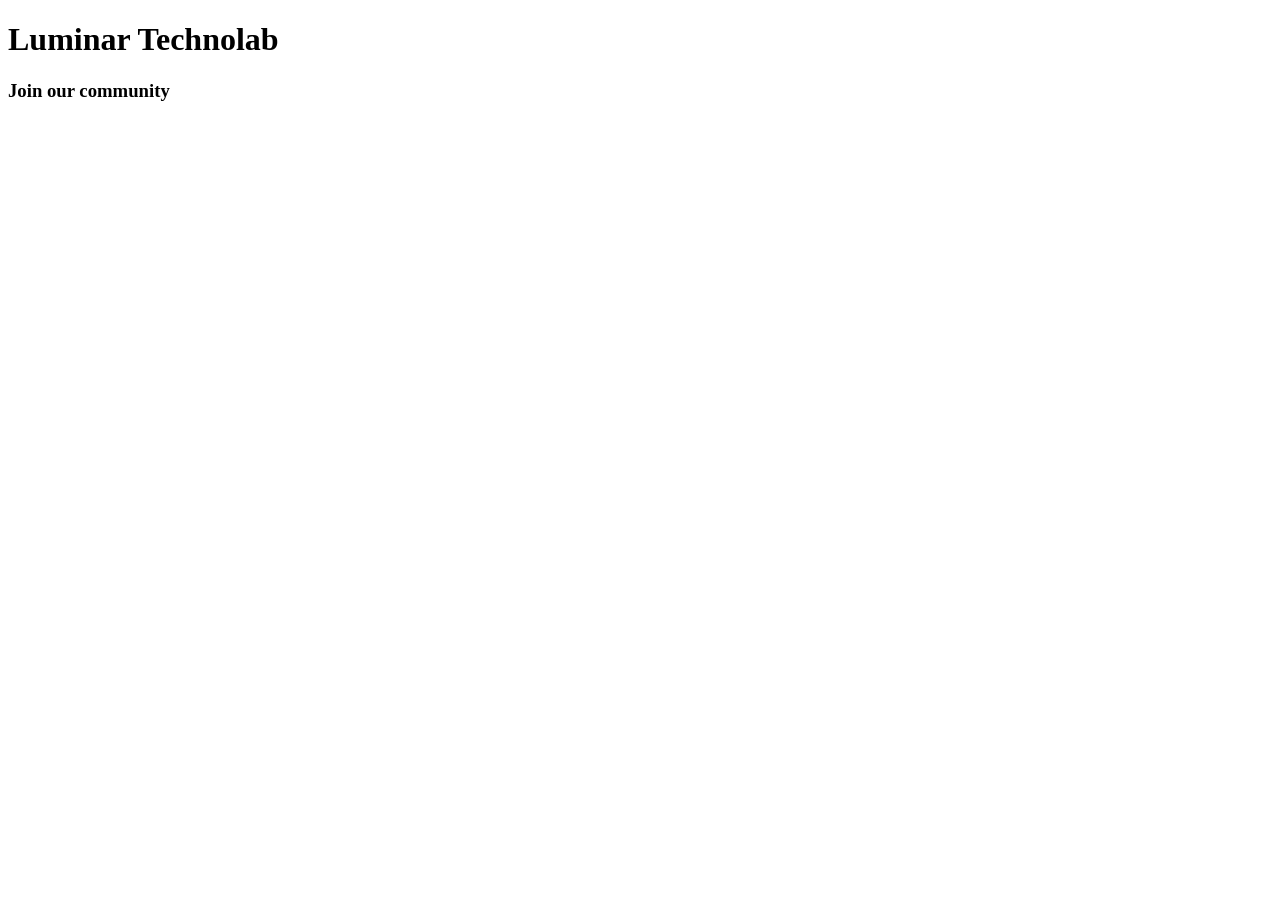
<file: css learning/index.html>
<!DOCTYPE html>
<html lang="en">
<head>
    <meta charset="UTF-8">
    <meta name="viewport" content="width=device-width, initial-scale=1.0">
    <title>Document</title>

<link rel="stylesheet" href="/">

</head>
<body>

    <h1> Luminar Technolab </h1>
    <h3> Join our community </h3>
    
</body>
</html>
</file>
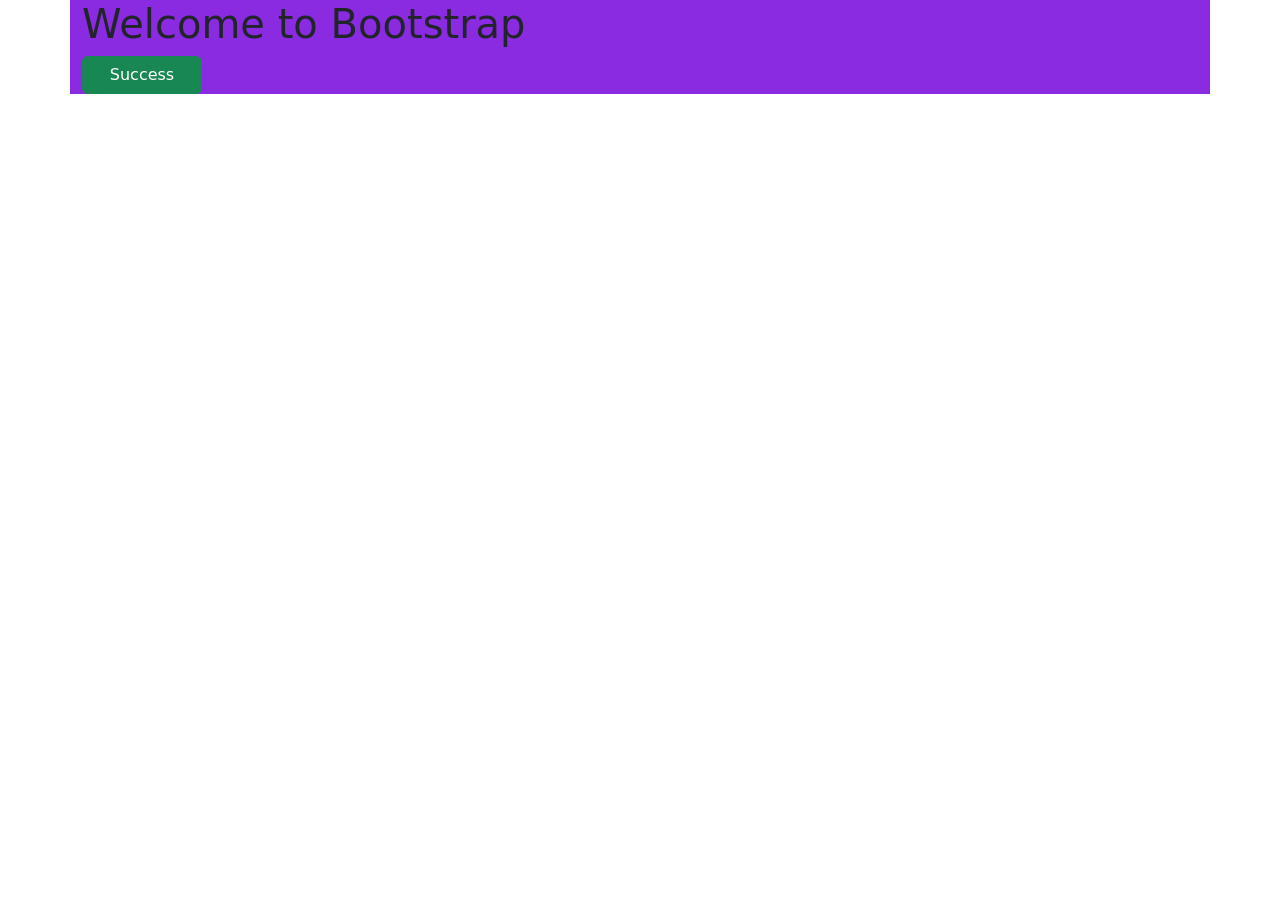
<file: Bootstrap/first.html>
<!DOCTYPE html>
<html lang="en">
<head>
    <meta charset="UTF-8">
    <meta http-equiv="X-UA-Compatible" content="IE=edge">
    <meta name="viewport" content="width=device-width, initial-scale=1.0">
    <title>Document</title>
    <link rel="stylesheet" href="first.css">
    <!-- CSS only -->
<link href="https://cdn.jsdelivr.net/npm/bootstrap@5.0.0-beta3/dist/css/bootstrap.min.css" rel="stylesheet" integrity="sha384-eOJMYsd53ii+scO/bJGFsiCZc+5NDVN2yr8+0RDqr0Ql0h+rP48ckxlpbzKgwra6" crossorigin="anonymous">
 

</head>
<body>
 
    <div class="container main">
        <h1> Welcome to Bootstrap </h1>
        <button id="mbt" type="button" class="btn btn-success nbutton">Success</button>

    </div>
    

</body>
</html>
</file>
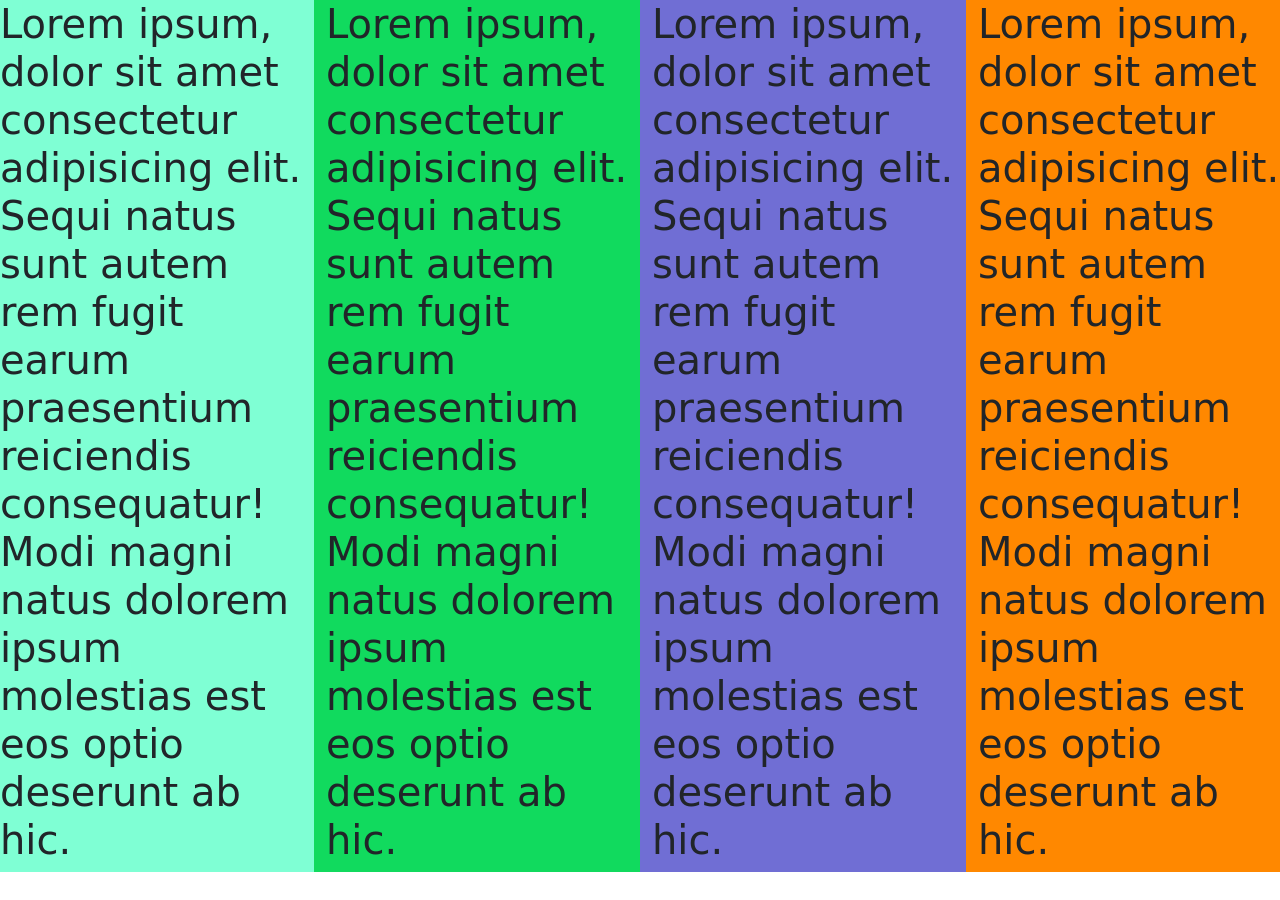
<file: Bootstrap/grid-system.html>
<!DOCTYPE html>
<html lang="en">
<head>
    <meta charset="UTF-8">
    <meta http-equiv="X-UA-Compatible" content="IE=edge">
    <meta name="viewport" content="width=device-width, initial-scale=1.0">
    <title>Document</title>

    <!-- CSS only -->
<link href="https://cdn.jsdelivr.net/npm/bootstrap@5.0.0-beta3/dist/css/bootstrap.min.css" rel="stylesheet" integrity="sha384-eOJMYsd53ii+scO/bJGFsiCZc+5NDVN2yr8+0RDqr0Ql0h+rP48ckxlpbzKgwra6" crossorigin="anonymous">

<style>
.first{
    background-color: aquamarine;
}

.second{
    background-color: rgb(17, 218, 94);
}


.third{
    background-color: rgb(112, 110, 212);
}


.fourth{
    background-color: rgb(255, 136, 0);
}


</style>



</head>
<body>
    

<div class="row">

    <div class="col-lg-3 col-md-4 col-12 first">
        <h1>Lorem ipsum, dolor sit amet consectetur adipisicing elit.
             Sequi natus sunt autem rem fugit earum praesentium reiciendis consequatur!
             Modi magni natus dolorem ipsum molestias est eos optio deserunt ab hic.</h1>
    </div>

    <div class="col-lg-3 col-md-4 col-12 second">
        <h1>Lorem ipsum, dolor sit amet consectetur adipisicing elit.
            Sequi natus sunt autem rem fugit earum praesentium reiciendis consequatur!
            Modi magni natus dolorem ipsum molestias est eos optio deserunt ab hic.</h1>
    </div>

    <div class="col-lg-3 col-md-4 col-12 third">
        <h1>Lorem ipsum, dolor sit amet consectetur adipisicing elit.
            Sequi natus sunt autem rem fugit earum praesentium reiciendis consequatur!
            Modi magni natus dolorem ipsum molestias est eos optio deserunt ab hic.</h1>
    </div>

    <div class="col-lg-3 col-md-4 col-12 fourth">
        <h1>Lorem ipsum, dolor sit amet consectetur adipisicing elit.
            Sequi natus sunt autem rem fugit earum praesentium reiciendis consequatur!
            Modi magni natus dolorem ipsum molestias est eos optio deserunt ab hic.</h1>
    </div>


</div>



</body>
</html>
</file>
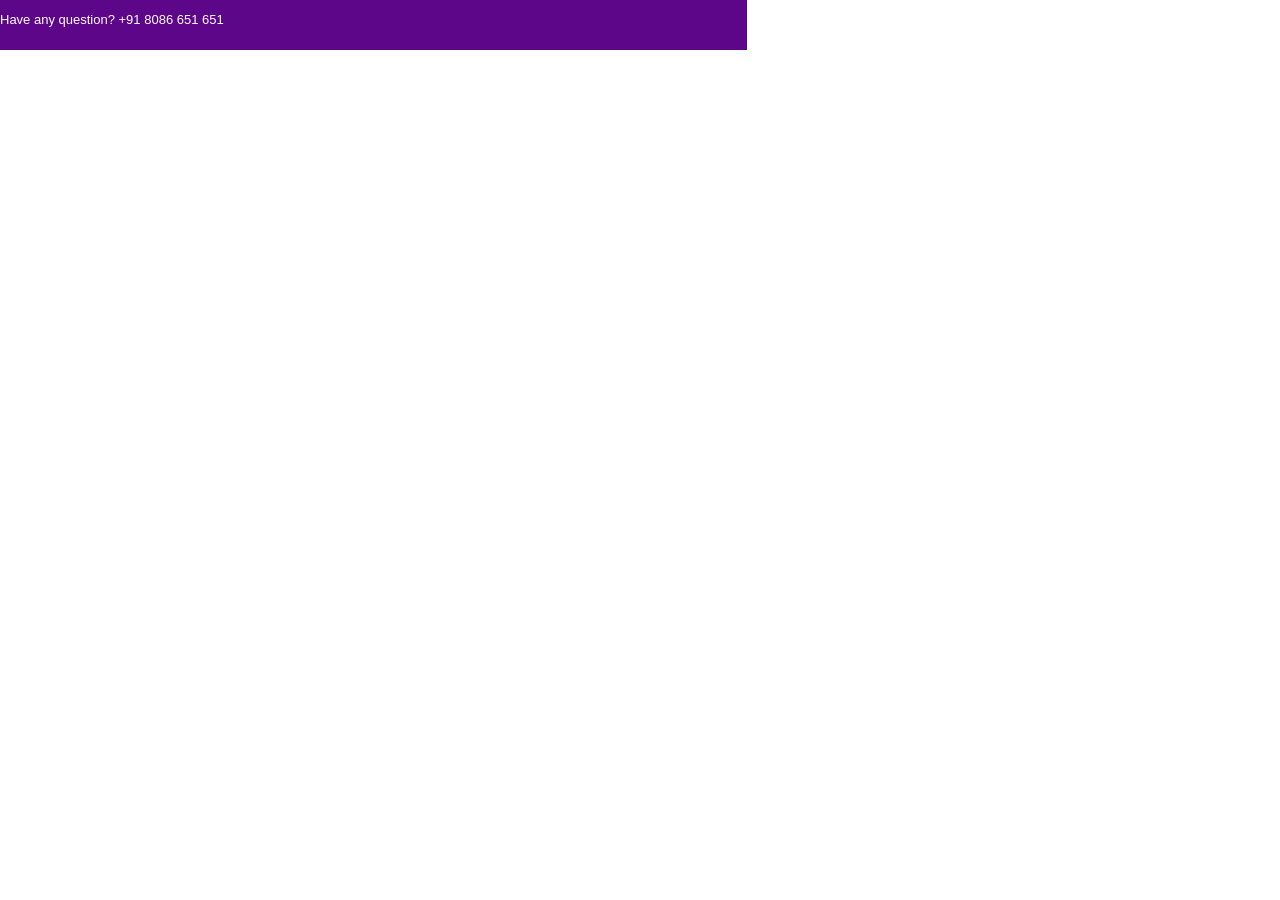
<file: Bootstrap/luminar.html>
<!DOCTYPE html>
<html lang="en">
<head>
    <meta charset="UTF-8">
    <meta http-equiv="X-UA-Compatible" content="IE=edge">
    <meta name="viewport" content="width=device-width, initial-scale=1.0">
    <title>Document</title>
    <!-- CSS only -->
<link href="https://cdn.jsdelivr.net/npm/bootstrap@5.0.0-beta3/dist/css/bootstrap.min.css" rel="stylesheet" integrity="sha384-eOJMYsd53ii+scO/bJGFsiCZc+5NDVN2yr8+0RDqr0Ql0h+rP48ckxlpbzKgwra6" crossorigin="anonymous">
</head>
<style>

.header-top {
    background-color: #5e068a;
    height: 50px;
    color: #fff;
    font-family: 'Montserrat', sans-serif;
    font-size: 13px;
    padding: 10px 0px 0px 0px;
}
    
</style>

<body>

   
<div class= "col-lg-7 col-lg-6 col-12 header-top">
    <h7> Have any question? +91 8086 651 651</h7>
</div>
 


</body>
</html>
</file>
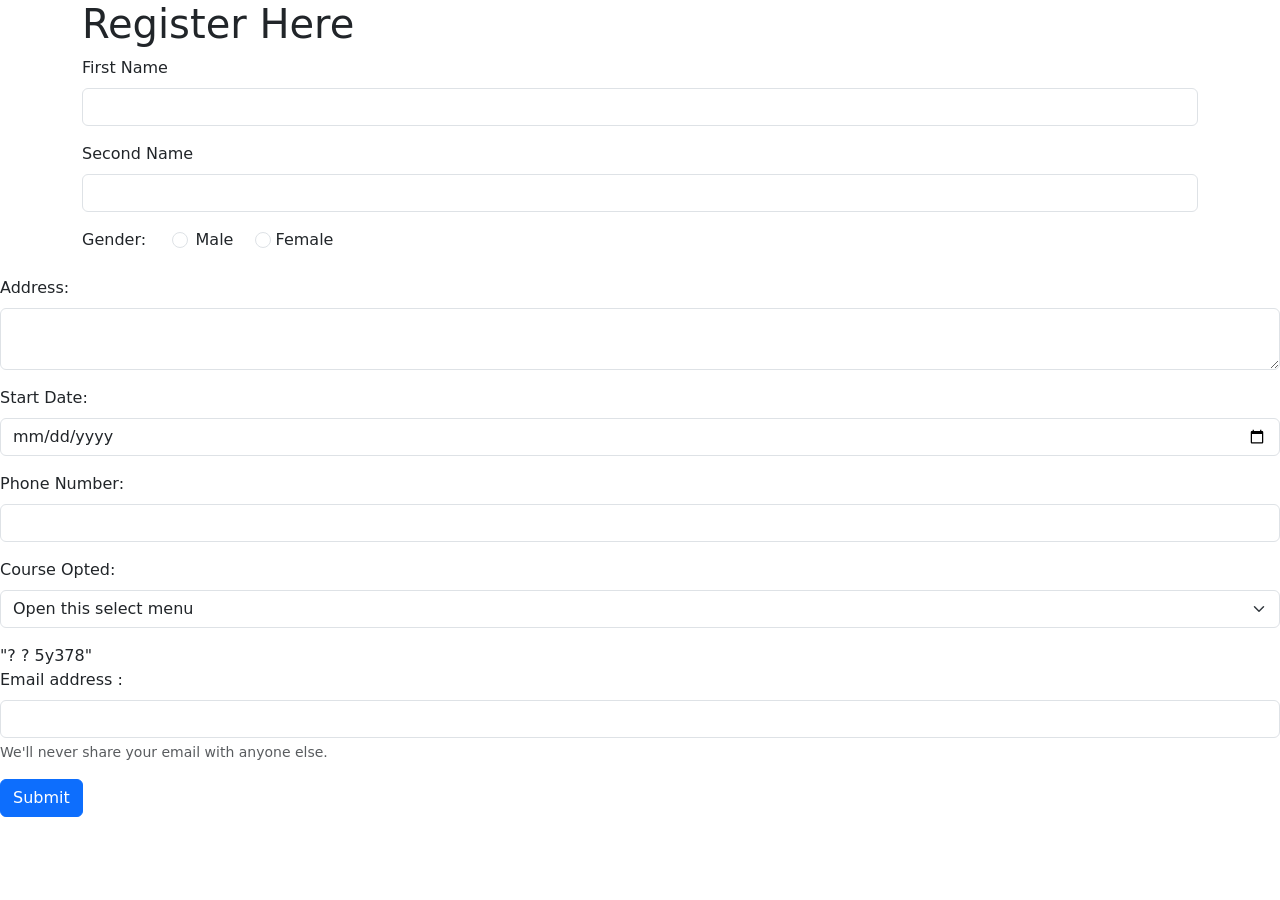
<file: Bootstrap/registration.html>
<!DOCTYPE html>
<html lang="en">

<head>
  <meta charset="UTF-8">
  <meta http-equiv="X-UA-Compatible" content="IE=edge">
  <meta name="viewport" content="width=device-width, initial-scale=1.0">
  <title>Document</title>

  <!-- CSS only -->
  <link href="https://cdn.jsdelivr.net/npm/bootstrap@5.0.0-beta3/dist/css/bootstrap.min.css" rel="stylesheet"
    integrity="sha384-eOJMYsd53ii+scO/bJGFsiCZc+5NDVN2yr8+0RDqr0Ql0h+rP48ckxlpbzKgwra6" crossorigin="anonymous">

<style>

#hvr:hover{
  background-color:aquamarine;
  color: black;
}

</style>

</head>

<body>
  <form action="">
    <div class="container">
      <h1> Register Here </h1>

      <div class="mb-3">
        <label for="fname" class="form-label"> First Name </label>
        <input type="text" name="" class="form-control" id="fname">
      </div>

      <div class="mb-3">
        <label for="lname" class="form-label"> Second Name </label>
        <input type="text" class="form-control" id="lname">
      </div>

    
      <div class="mb-3">
        <label for="" class="form-label"> Gender: </label> &nbsp; &nbsp;

        <div class="form-check form-check-inline">
          <input class="form-check-input" type="radio" name="inlineRadioOptions" id="mradio">
          <label class="form-check-label" for="mradio">Male</label>
        </div>
           <input class="form-check-input" type="radio" name="inlineRadioOptions" id="fradio">
          <label class="form-check-label" for="fradio">Female</label>
        </div>
      </div>
    
  <!---
    <div class="mb-3 genders">
      <label for="">Gender</label>&nbsp;

      <div class="form-check">
          <label for="">Male</label>
          <input type="radio" name="gender" class="form-check-input">
      </div> &nbsp;
      <div class="form-check">
          <input type="radio" name="gender" class="form-check-input">
          <label for="">female</label>
      </div>
  </div>
-->

      <div class="mb-3">
        <label for="tarea" class="form-label"> Address: </label>
        <textarea class="form-control" name="" id="tarea"></textarea>
        </div>

        <div class="mb-3">
          <label for="start" class="form-label"> Start Date: </label>
          <input type="date" class="form-control" id="start">
        </div>

        <div class="mb-3">
          <label for="phno" class="form-label"> Phone Number: </label>
          <input type="text" class="form-control" id="phno">
      </div>

      <div class="mb-3">
          <label for="course" class="form-label">Course Opted: </label>
          <select class="form-select" id="course" aria-label="Default select example">
              <option selected>Open this select menu</option>
              <option value="">MEAN STACK</option>
              <option value="">Django</option>
              <option value="">Python</option>
          </select>
      </div>
 "?
 ?
5y378"
    


      <div class="mb-3">
        <label for="email" class="form-label">Email address :</label>
        <input type="email" class="form-control" id="email">

        <div class="form-text">We'll never share your email with anyone else.</div>
    </div>

    <button type="submit" class="btn btn-primary sub" id="hvr">Submit</button>











    </div>
  </form>
</body>
</body>

</html>
</file>
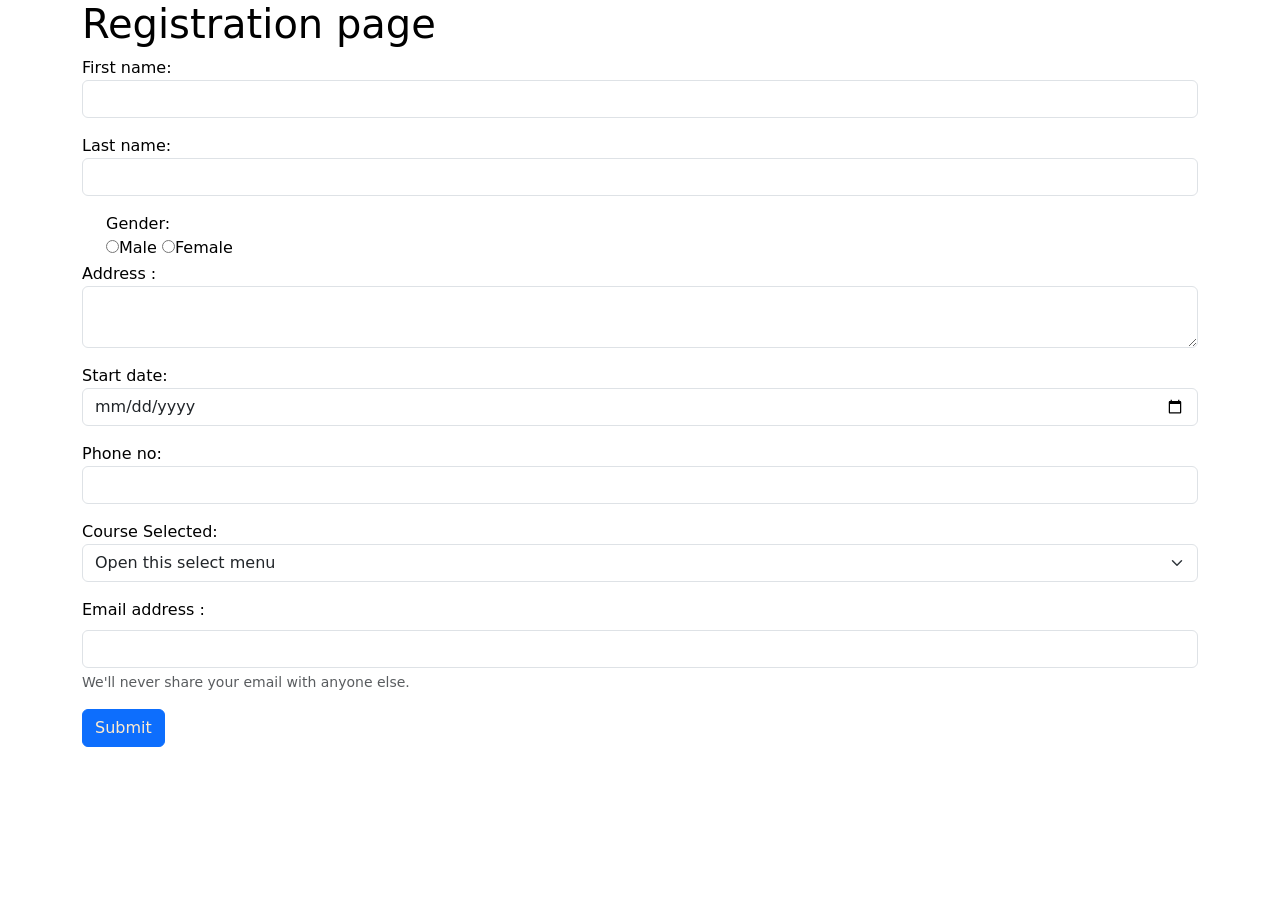
<file: Bootstrap/suh.html>
<!DOCTYPE html>
<html lang="en">

<head>
    <meta charset="UTF-8">
    <meta http-equiv="X-UA-Compatible" content="IE=edge">
    <meta name="viewport" content="width=device-width, initial-scale=1.0">
    <title>Document</title>
    <!-- CSS only -->
    <link href="https://cdn.jsdelivr.net/npm/bootstrap@5.0.0-beta3/dist/css/bootstrap.min.css" rel="stylesheet"
        integrity="sha384-eOJMYsd53ii+scO/bJGFsiCZc+5NDVN2yr8+0RDqr0Ql0h+rP48ckxlpbzKgwra6" crossorigin="anonymous">
    <style>
        body {

            color: black;

        }

        .genders {
            display: flex;

        }

        .sub {
            
            color: blanchedalmond;
        }
    </style>
</head>

<body>
    <div class="container main styless">
        <h1>Registration page </h1>

        <form action="">
            <div class="mb-3">
                <label for="" class="first">First name: </label>
                <input type="text" class="form-control" id="fname">
            </div>
            <div class="mb-3">
                <label for="" class="last">Last name: </label>
                <input type="text" class="form-control" id="Lname">
            </div>
            
        <div class="form-check form-check-inline">

                <label for="Gender">Gender:</label><br>
                <input type="radio" name="gender"><label class="form-check-label">Male</label>
                <input type="radio" name="gender"><label class="form-check-label">Female</label>
            </div>

            <div class="mb-3">
                <label for="tarea">Address :</label><br>
                <textarea class="form-control" name="" id="tarea"></textarea>
            </div>
            <div class="mb-3">
                <label for="start">Start date:</label>
                <input type="date" class="form-control" id="start">
            </div>
            <div class="mb-3">
                <label for="pno">Phone no: </label><br>
                <input type="text" class="form-control" id="pno">
            </div>
            <div class="mb-3">
                <label for="course">Course Selected:</label>
                <select class="form-select" id="course" aria-label="Default select example">
                    <option selected>Open this select menu</option>
                    <option value="">MEAN STACK</option>
                    <option value="">Django</option>
                    <option value="">Python</option>
                </select>

            </div>


            <div class="mb-3">
                <label for="email" class="form-label">Email address :</label>
                <input type="email" class="form-control" id="email">
                <div class="form-text">We'll never share your email with anyone else.</div>
            </div>

            <button type="submit" class="btn btn-primary sub">Submit</button>







    </div>
    </form>

</body>

</html>
</file>
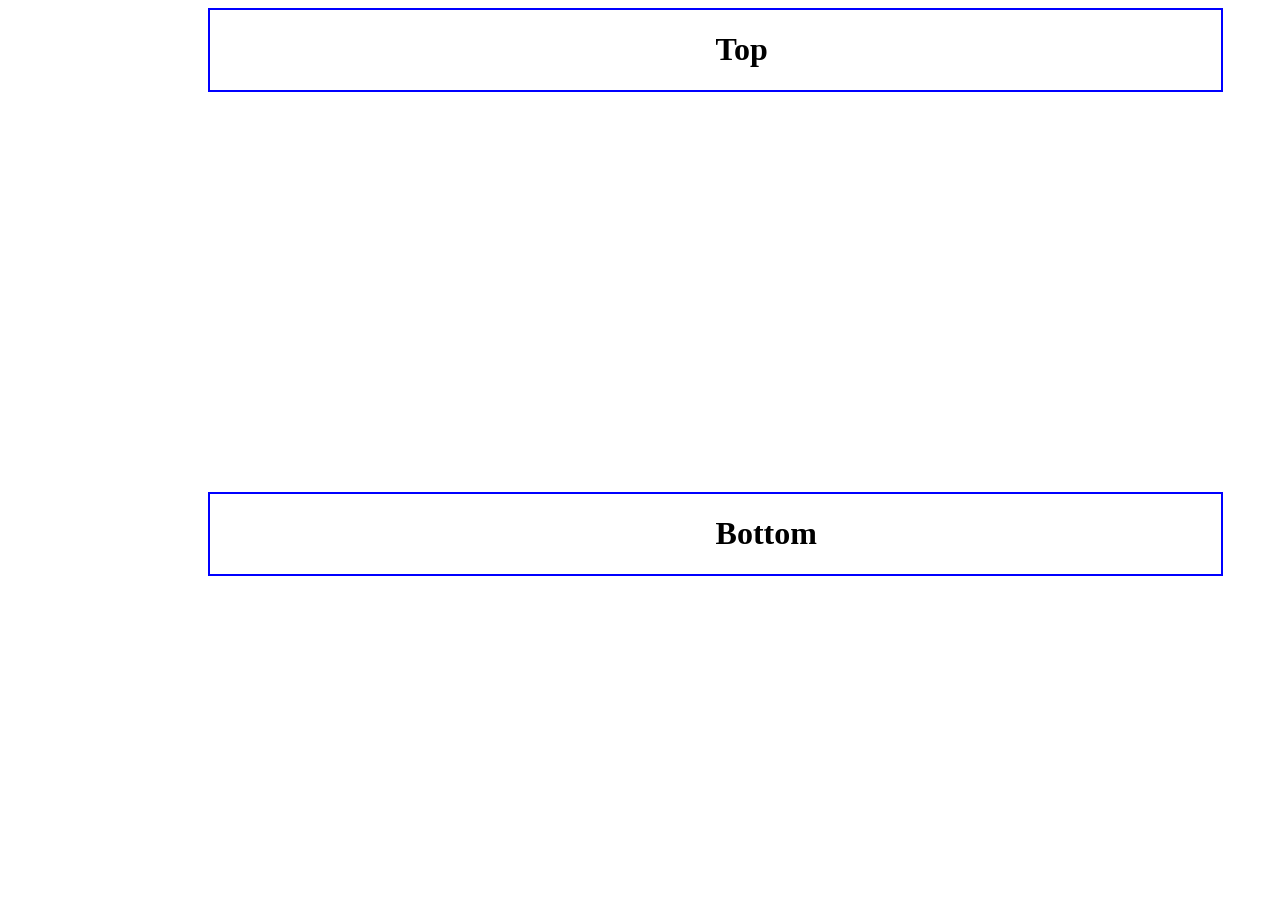
<file: css learning/box.html>
<!DOCTYPE html>
<html lang="en">
<head>
    <meta charset="UTF-8">
    <meta http-equiv="X-UA-Compatible" content="IE=edge">
    <meta name="viewport" content="width=device-width, initial-scale=1.0">
    <title>Document</title>
    <link rel="stylesheet" href="box.css"
</head>
<body>
    
<div><h1> Top </h1></div>

<div id="bottom"><h1> Bottom </h1></div>

</body>
</html>
</file>
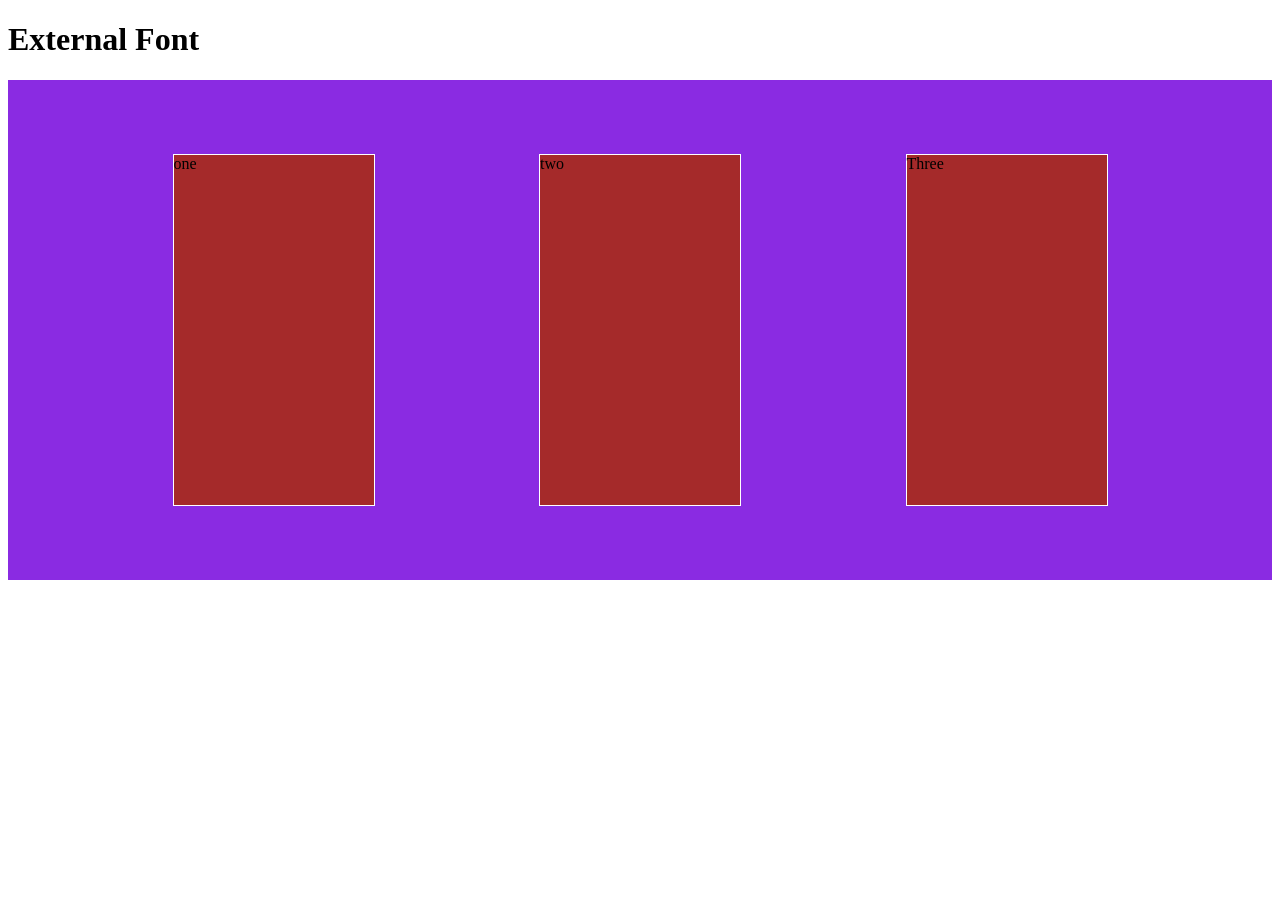
<file: css learning/externalfont.html>
<!DOCTYPE html>
<html lang="en">
<head>
    <meta charset="UTF-8">
    <meta http-equiv="X-UA-Compatible" content="IE=edge">
    <meta name="viewport" content="width=device-width, initial-scale=1.0">
    <title>Document</title>
    
 <link rel="stylesheet" href="externalfont.css"> 
<link rel="preconnect" href="https://fonts.gstatic.com">
<link href="https://fonts.googleapis.com/css2?family=Dela+Gothic+One&display=swap" rel="stylesheet">
</head>
<body>
    

<h1>External Font</h1>

<div class="main">

<div class="part"> one </div>
<div class="part"> two </div>
<div class="part"> Three </div>

</div>

</body>
</html>
</file>
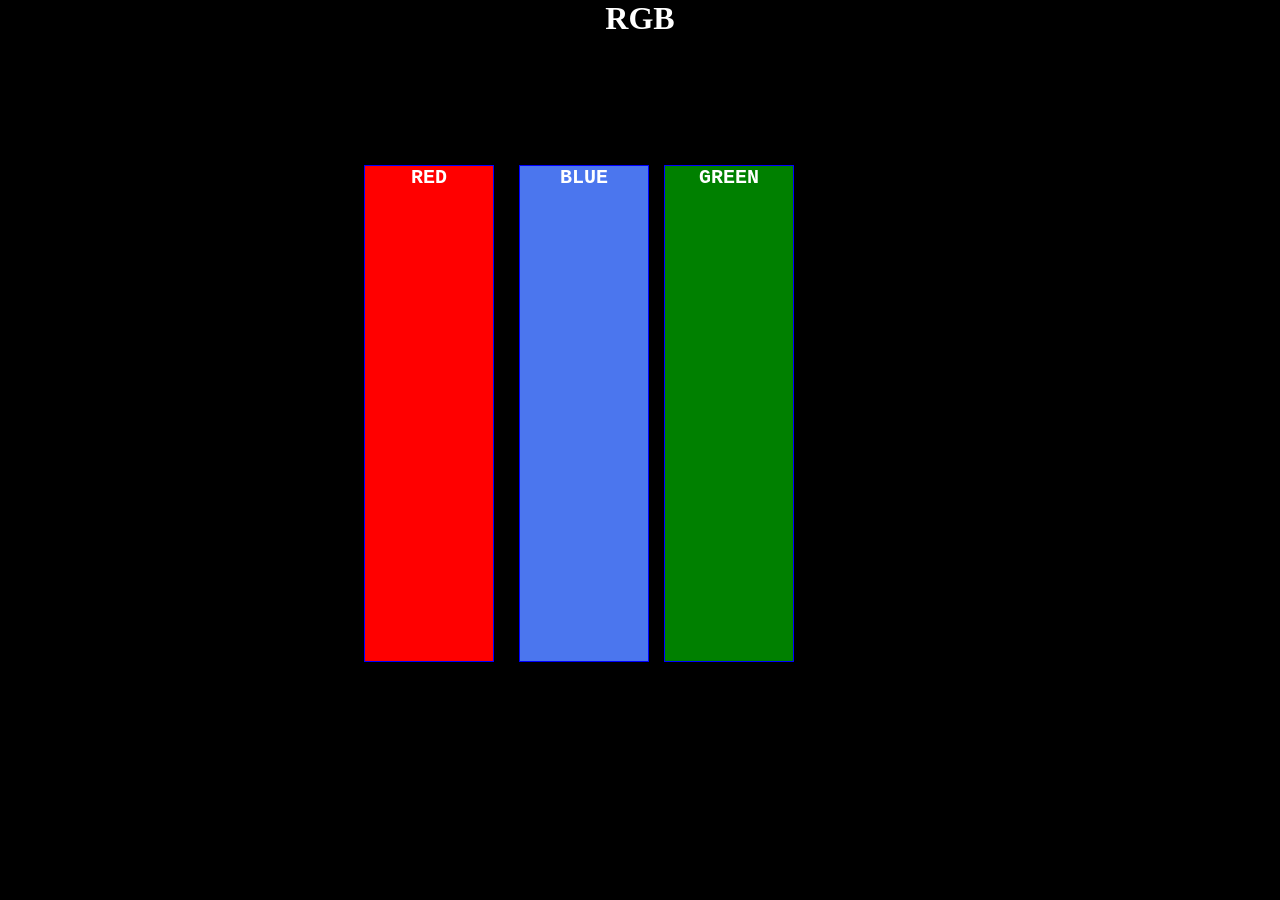
<file: css learning/positioning.html>
<!DOCTYPE html>
<html lang="en">

<head>
    <meta charset="UTF-8">
    <meta http-equiv="X-UA-Compatible" content="IE=edge">
    <meta name="viewport" content="width=device-width, initial-scale=1.0">
    <title>Document</title>
    <link rel="stylesheet" href="positioning.css"> </head>

<body>

    <div class="main">
        <h1> RGB </h1>
    </div>

    <div class="container">

        <strong>
            <div class="part-one"> RED </div>
            <div class="part-two"> BLUE </div>
            <div class="part-three"> GREEN </div>
        </strong>
    </div>






</body>

</html>
</file>
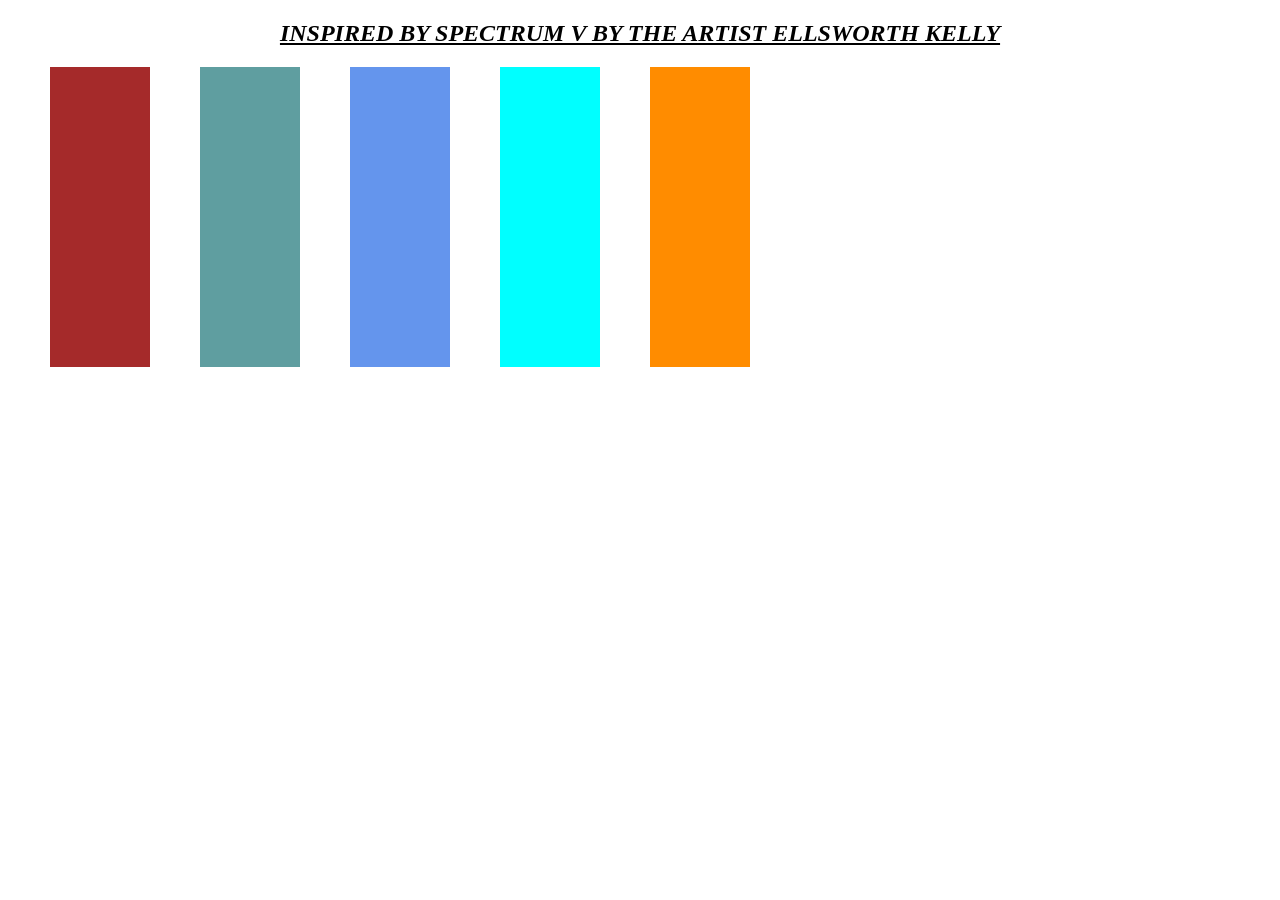
<file: css learning/spectrum.html>
<!DOCTYPE html>
<html lang="en">

<head>
    <meta charset="UTF-8">
    <meta http-equiv="X-UA-Compatible" content="IE=edge">
    <meta name="viewport" content="width=device-width, initial-scale=1.0">
    <title>Document</title>
    <link rel="stylesheet" href="spectrum.css">
</head>

<body>
    <div class="main">
        <h2>INSPIRED BY SPECTRUM V BY THE ARTIST ELLSWORTH KELLY</h2>
       
            <div class="first"></div>
            <div class="second"></div>
            <div class="three"></div>
            <div class="four"></div>
            <div class="five"></div>


       

    </div>
</body>

</html>
</file>
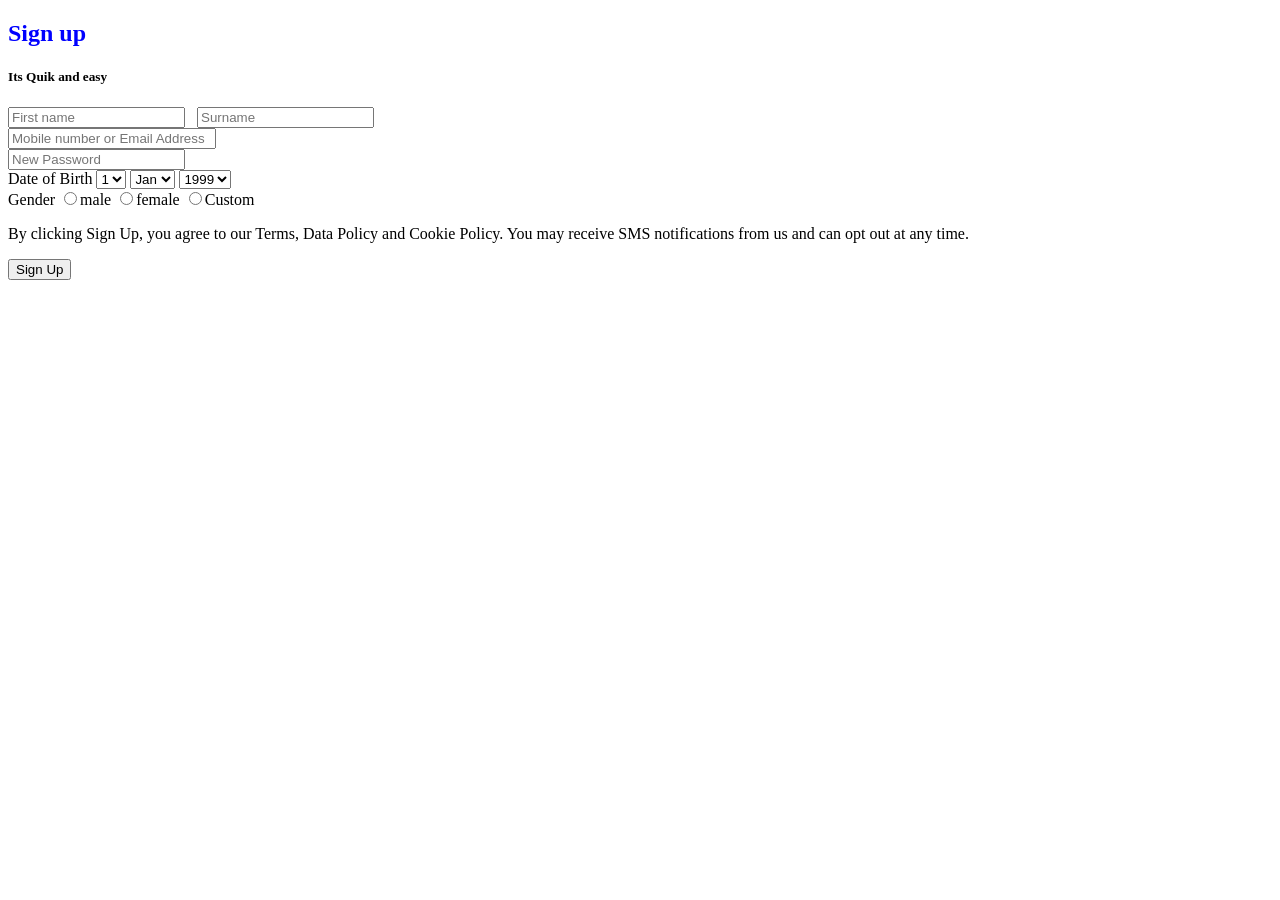
<file: html learning/facebook.html>
<!DOCTYPE html>
<html lang="en">

<head>
    <meta charset="UTF-8">
    <meta name="viewport" content="width=device-width, initial-scale=1.0">
    <title>Document</title>
</head>

<body>
    <h2 style="color: blue;">Sign up </h2>
    <h5>Its Quik and easy</h5>
    <form action="">
        <input type="text" placeholder="First name "> &nbsp;
        <input type="text" placeholder="Surname "><br>
        <input type="text" placeholder="Mobile number or Email Address" style="width: 200px;" ><br>
        <input type="text" placeholder="New Password "><br>
        <label for=""> Date of Birth</label>
        <select name="" id="">
            <option value="">1</option>
            <option value="">2</option>
            <option value="">3</option>
        </select> 
        
        <select name="" id="">
            <option value="">Jan</option>
            <option value="">Feb</option>
            <option value="">Mar</option>
        </select>
        <select name="" id="">
            <option value="">1999</option>
            <option value="">2000</option>
            <option value="">2001</option>
        </select><br>
        <label for=""> Gender </label>
        <input type="radio" name="gender"><label for="">male</label>
        <input type="radio" name="gender"><label for="">female</label>
        <input type="radio" name="gender"><label for="">Custom</label>

        <p>By clicking Sign Up, you agree to our Terms, Data Policy and Cookie Policy. You may receive SMS notifications
            from us and can opt out at any time.</p>

            <input type="submit" value="Sign Up">





    </form>
</body>

</html>
</file>
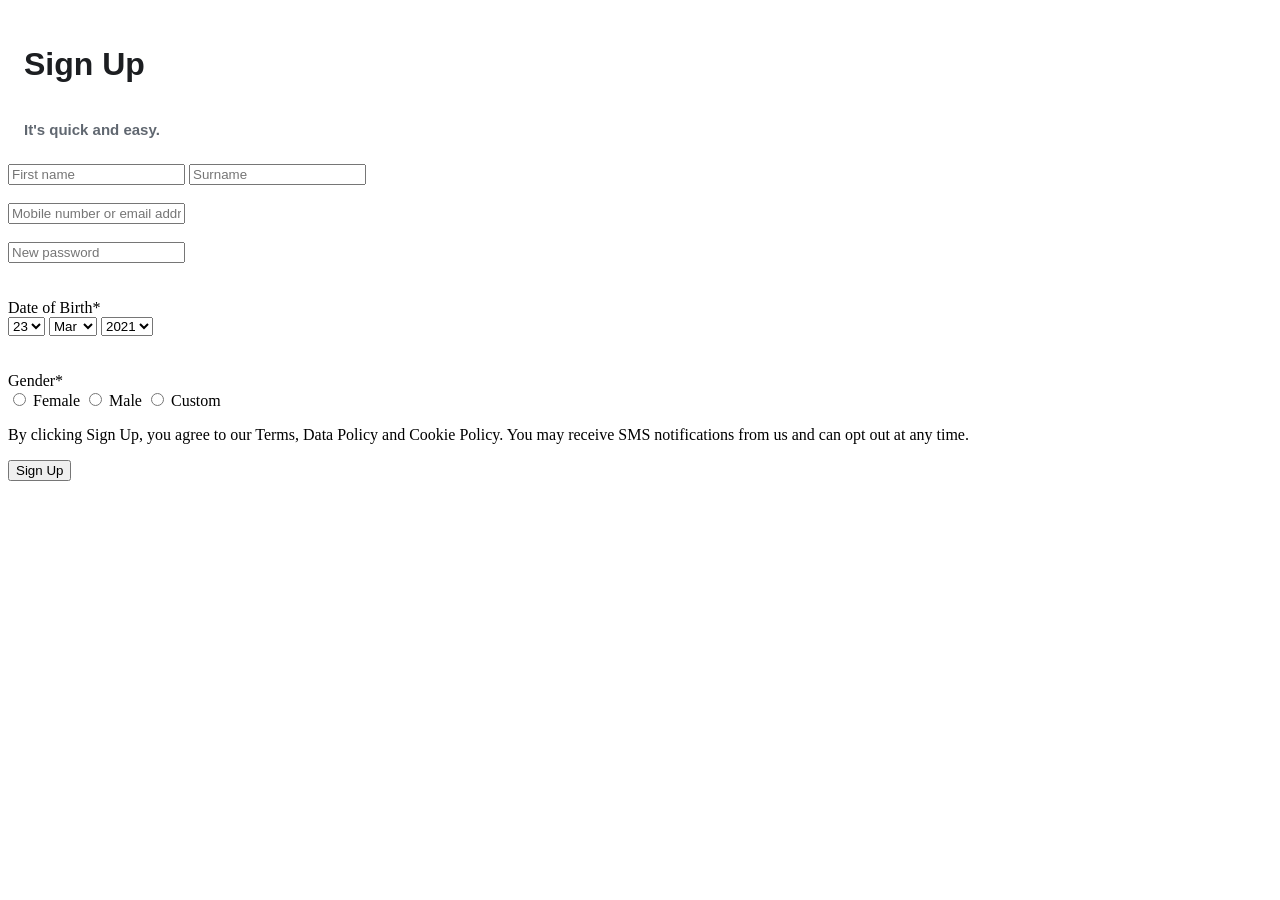
<file: html learning/fb.html>
<!DOCTYPE html>
<html lang="en">

<head>
    <meta charset="UTF-8">
    <meta http-equiv="X-UA-Compatible" content="IE=edge">
    <meta name="viewport" content="width=device-width, initial-scale=1.0">
    <title>Document</title>
    <link rel="stylesheet" href="fb.css">

</head>

<body>

    
    <div  class="back-ground">
        <h2> Sign Up </h2>
    </div>
    <div  class="back-ground">
        <h3> It's quick and easy. </h3>
    </div>
    

    <div>
        <form action="">

            <div>
                <input type="text" placeholder="First name" required>
                <input type="text" placeholder="Surname" required>
            </div>
            
            <br>
            
                <div>
                    <input type="text" placeholder="Mobile number or email address" required> <br><br>
                    <input type="text" placeholder="New password" required>
                </div>
                <br><br>

                <div> <label for=""> Date of Birth* </label> </div>
                <div>
                    <select name="" id="">
                        <option value="">23</option>
                        <option value="">24</option>
                        <option value="">25</option>
                    </select>
                

                    <select name="" id="">
                        <option value=""> Mar </option>
                        <option value=""> Apr </option>
                        <option value=""> May </option>
                    </select>
                
                    <select name="" id="">
                        <option value=""> 2021 </option>
                        <option value=""> 2020 </option>
                        <option value=""> 2019 </option>
                    </select>
                </div>
                <br><br>

                <div>
                    <label for=""> Gender* </label> <br>
                    <input type="radio" name="Gender"> <label for="">Female</label>
                    <input type="radio" name="Gender"> <label for="">Male</label>
                    <input type="radio" name="Gender"> <label for="">Custom</label>
                </div>

                <div>
                    <p> By clicking Sign Up, you agree to our Terms, Data Policy and Cookie Policy.
                        You may receive SMS notifications from us and can opt out at any time.
                    </p>
                </div>

                <div> <input type="submit" Value="Sign Up" class="sign-up"> </div>









        </form>
    </div>
</body>

</html>
</file>
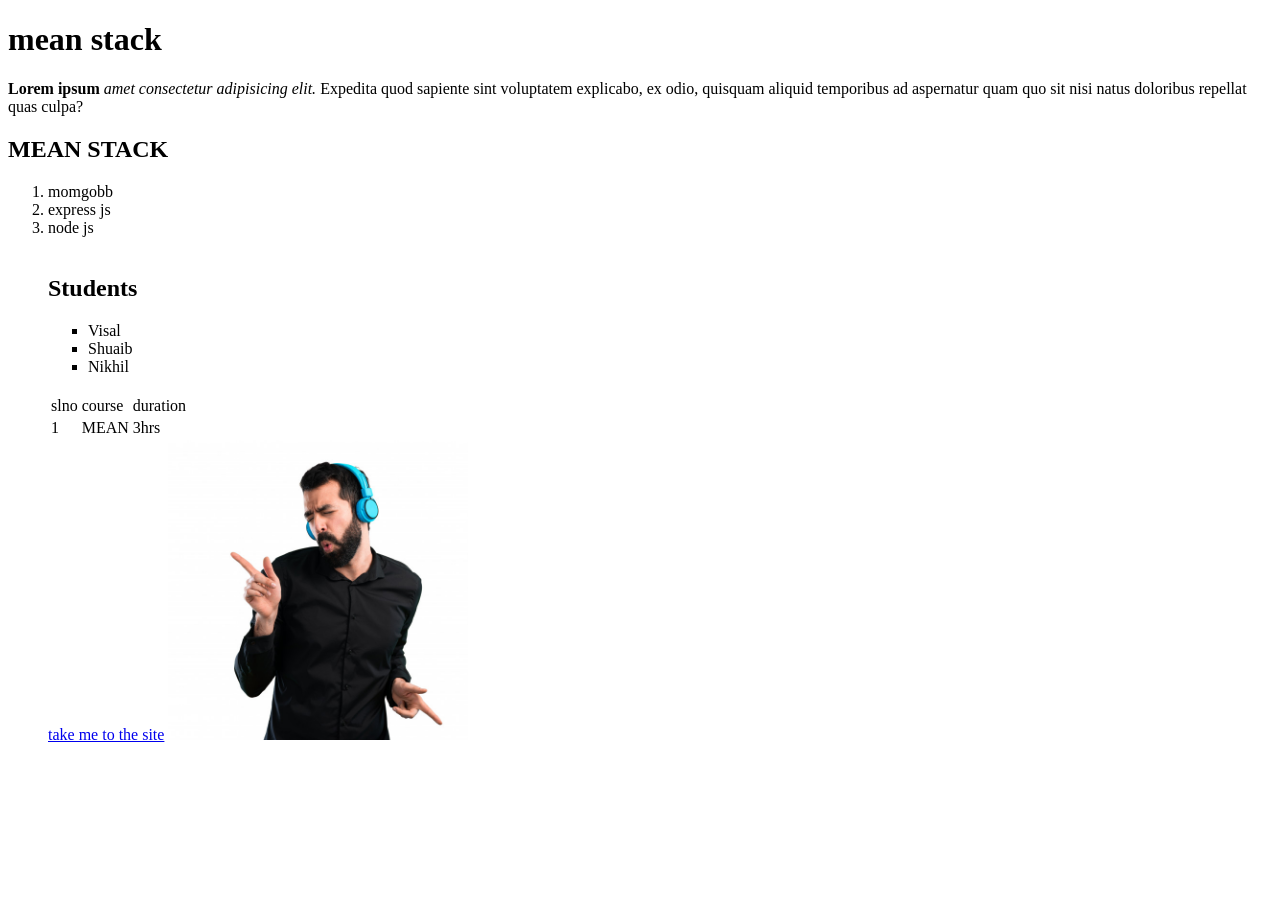
<file: html learning/first.html>
<!DOCTYPE html>
<html lang="en">
<head>
    <meta charset="UTF-8">
    <meta name="viewport" content="width=device-width, initial-scale=1.0">
    <title>Document</title>
</head>
<body>

<h1>mean stack</h1>

<strong> Lorem ipsum </strong> <em>amet consectetur adipisicing elit. </em>
Expedita quod sapiente sint voluptatem explicabo,
ex odio, quisquam aliquid temporibus ad aspernatur quam quo sit nisi natus doloribus repellat quas culpa?

<h2> MEAN STACK </h2>
<ol>
    <li> momgobb </li>
    <li> express js </li>
    <li> node js </li>

<br>
 
<h2> Students </h2>
    <ul type="square">
        <li>Visal</li>
        <li>Shuaib</li>
        <li>Nikhil</li>
    </ul>
<br>
    <table>
<tr>
    <td>slno </td>
    <td>course</td>
    <td>duration</td>
</tr>

<tr>
    <td>1</td>
    <td>MEAN</td>
    <td>3hrs</td>
</tr>
 </table>

<a href="#">take me to the site</a> 
<img src="images/man.jpg" alt="man listning to music" height="300" width="300">

</body>
</html>
</file>
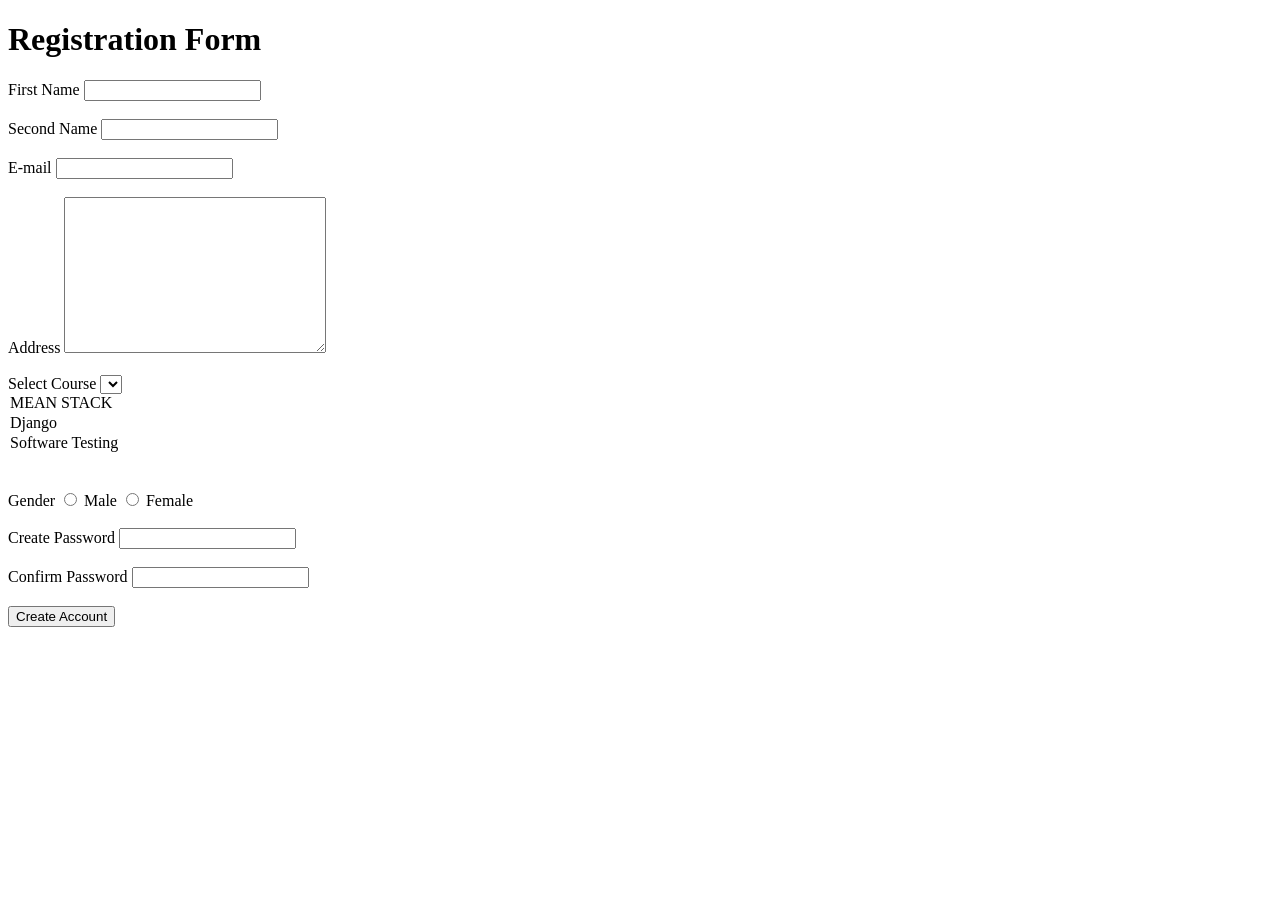
<file: html learning/form.html>
<!DOCTYPE html>
<html lang="en">
<head>
    <meta charset="UTF-8">
    <meta name="viewport" content="width=device-width, initial-scale=1.0">
    <title>Document</title>
</head>
<body>
    

<h1> Registration Form</h1>

<form action="">

<label for="first-name"> First Name</label>
<input type="text" id="first-name"> <br> <br>

<label for="second-name"> Second Name</label>
<input type="text" id="second-name"> <br><br>


<label for="">E-mail</label>
<input type="email"> <br><br>

<label for="">Address</label>
<textarea name="" id="" cols="30" rows="10"></textarea>  <br><br>

<label for="">Select Course</label>
<select name="" id=""></select>
  <option value="">MEAN STACK</option>
  <option value="">Django</option>
  <option value="">Software Testing</option>
</select>  <br><br>

<label for="">Gender</label>
<input type="radio" name="gender"> <label for=""> Male </label>
<input type="radio" name="gender"> <label for=""> Female </label>  <br><br>

<label for="">Create Password</label>
<input type="password"> <br><br>

<label for="">Confirm Password</label>
<input type="password"> <br><br>

<input type="submit" value="Create Account"> 









</form>



</body>
</html>
</file>
<file: Bootstrap/first.css>
.main {
  background-color: blueviolet;
}


.nbutton {

    width: 120px;
}

#mbt:hover {

    background-color: red;
}
</file>
<file: css learning/box.css>
div {
    width:40%;
    height:20%;
    border-width: 2px;
    border-style: solid;
    border-color: blue;
    margin-left: 200px;
    padding-left: 40%;
    
}

#bottom {
    margin-top: 400px;
    padding-left: 40%;
}
</file>
<file: css learning/externalfont.css>
h2 {
    font-family: 'Dela Gothic One', cursive;
    tex-align: center;
}

.main {
  width: 100%;
  height: 500px;
  background-color:blueviolet;
  display: flex;
  /*justify-content: center;
  align-items: center;*/

  justify-content: space-evenly;
  align-items: center;

}

.part {
    width: 200px;
    height: 350px;
    background-color: brown;
    border: 1px solid white;
}

.first {
    border: 1px solid white;
    background-color: aqua;
    position: absolute;
    top: 20%;
}

.second {

    border: 1px solid white;
    background-color: royalblue;
    position: absolute;
    top: 20%;

}
</file>
<file: css learning/positioning.css>
body {
  margin: 0px;
  color: white;
  background-color: black;
}

h1 {
  text-align: center;
  margin: 0px;
}

.container {
  position: relative;
  left: 30%;
  padding: 10% 0% 0% 0%;
  text-align: center;
  font-family: monospace;
  font-size: 20px;
}

.part-one,
.part-two,
.part-three {
  float: left;
  height: 55vh;
  width: 10%;
  border: 1px solid blue;
  background-color: rgb(75, 118, 238);
}

.part-one {
  position: relative;
  left: -20px;
  background-color: red;
}

.part-two {
  position: relative;
  left: 5px;
}

.part-three {
  position: relative;
  left: 20px;
  background-color: green;
}
</file>
<file: css learning/spectrum.css>
body{
    margin: 0cm;
    background-color: white;

}


h2{
    text-align: center;
    color: black;
    font-style: italic;
    text-decoration: underline;
}

.first,.second,.three,.four,.five{

    width: 100px;
    height: 300px;
    margin-left: 23;
   
}
.first{

    background-color: brown;
   
    position: absolute;
    left: 50px;

}
.second{
    background-color:cadetblue;
   
    position: absolute;
    left: 200px;

}
.three{
    background-color: cornflowerblue;
   
    position: absolute;
    left: 350px;

}
.four{
    background-color: cyan;
   
    position: absolute;
    left: 500px;

}
.five{
    background-color: darkorange;
   
    position: absolute;
    left: 650px;

}
</file>
<file: html learning/fb.css>
h2 {
    color: #1c1e21;
    font-family: SFProDisplay-Bold, Helvetica, Arial, sans-serif;
    font-size: 32px;
    line-height: 38px;
    margin-bottom: 0
}

h3 {

   color: #606770;
    font-family: SFProDisplay-Bold, Helvetica, Arial, sans-serif;
    font-size: 15px;
    line-height: 24px;
    margin-bottom: 12px;
}

.back-ground {

    align-items: cente;
    background-color: #fff;
    border-radius: 8px 8px 0 0;
    box-sizing: border-box;
    padding: 10px 16px;
    position: relative;
    width: 432px;
    z-index: 1;
}
</file>
